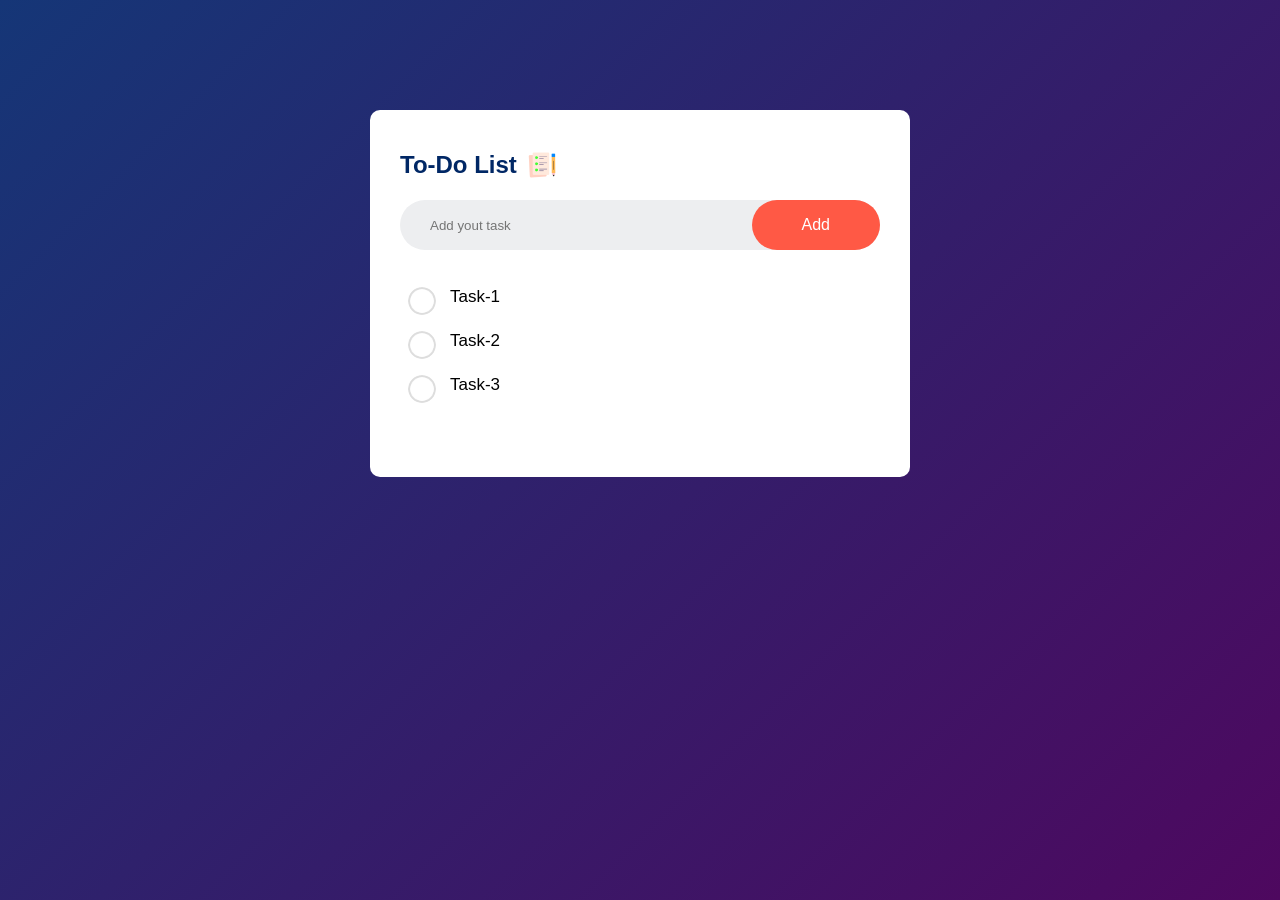
<file: index.html>
<!DOCTYPE html>
<html lang="en">
<head>
    <meta charset="UTF-8">
    <meta name="viewport" content="width=device-width, initial-scale=1.0">
    <title>TO_DO List App->Easy Tutorials</title>
    <link rel="stylesheet" href="style.css">
</head>
<body>
    <div class="container">
        <div class="todoapp">
            <h2>To-Do List<img src="icon.png" alt=""></h2>
            <div class="row">
                <input type="text" id="input-box" placeholder="Add yout task">
                <button>Add</button>
            </div>
            <ul id="list-container">
                <li class="checked">Task-1</li>
                <li>Task-2</li>
                <li>Task-3</li>
            </ul>
        </div>
    </div>
</body>
</html>
</file>
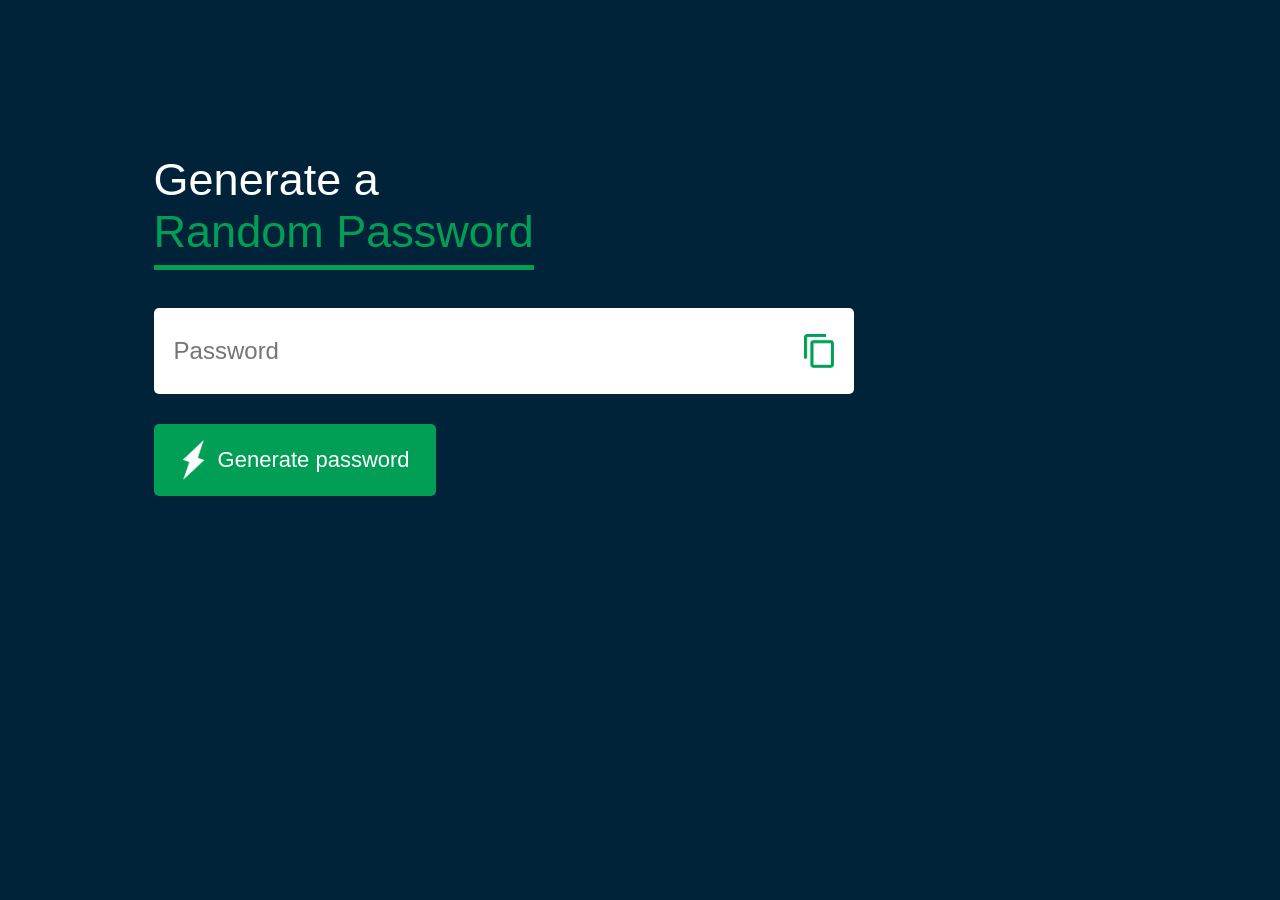
<file: PasswordGenerator/index.html>
<!DOCTYPE html>
<html lang="en">
<head>
    <meta charset="UTF-8">
    <meta name="viewport" content="width=device-width, initial-scale=1.0">
    <title>Random Password Generator</title>
    <link rel="stylesheet" href="style.css">
</head>
<body>
    <div class="container">
        <h1>Generate a <br><span>Random Password</span></h1>
        <div class="display">
            <input type="text" id="password" placeholder="Password">
            <img src="images/copy.png" alt="" onclick="copyPass()">
            
        </div>
        <button onclick="createPassword()"> <img src="images/generate.png" alt=""> Generate password</button>
    </div>
    <script>
        const passwordBox=document.getElementById("password");
        const length=12;

        const UpperCase="ABCDEFGHIJKLMNOPQRSTUVWXYZ";
        const LowerCase="abcdefghijklmnopqrstuvwxyz";
        const numbers="0123456789";
        const symbols="~!@#$%^&*()_+{}|:<>/?"

        const allChars = UpperCase+LowerCase+numbers+symbols;

        function createPassword(){
            let password="";
            password +=UpperCase[Math.floor(Math.random()*UpperCase.length)];
            password+=LowerCase[Math.floor(Math.random()* LowerCase.length)];
            password+=numbers[Math.floor(Math.random()*numbers.length)];
            password+=symbols[Math.floor(Math.random()*symbols.length)];

        while(length>password.length)
        {
            password+=allChars[Math.floor(Math.random()*allChars.length)];
        }
        passwordBox.value=password;
        }
        
        //copy function

        function copyPass(){
            passwordBox.select();
            document.execCommand("copy");

            // navigator.clipboard.writeText(passwordBox.value);

            // document.getElementById("copiedText").style.display="inline";

            // setTimeout(function(){
            //     document.getElementById("copiedText").style.display="none";
            // },2000);
            
        }
    </script>
</body>
</html>
</file>
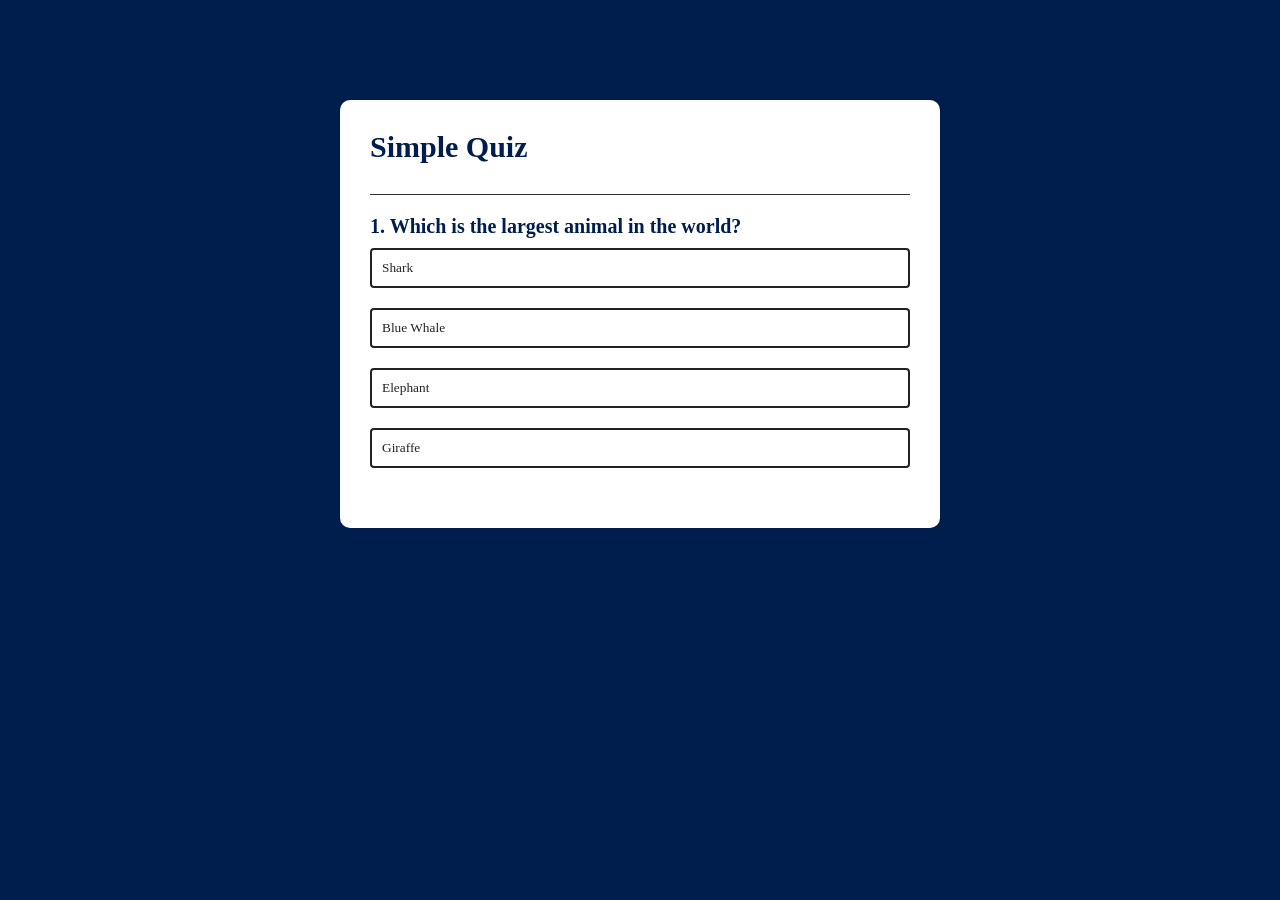
<file: QuizApp/index.html>
<!DOCTYPE html>
<html lang="en">
<head>
    <title>Quiz App => Easy Tutorial</title>
    <link rel="stylesheet" href="style.css">
</head>
<body>
    <div class="app">
        <h1>Simple Quiz</h1>
        <div class="quiz">
            <h2 id="question">Question goes here</h2>
            <div id="answer-buttons">
                <button class="btn">Answer 1</button>
                <button class="btn">Answer 2</button>
                <button class="btn">Answer 3</button>
                <button class="btn">Answer 4</button>
            </div>
            <button id="next-btn">NEXT</button>
        </div>
    </div>
    <script src="script.js"></script>
</body>
</html>
</file>
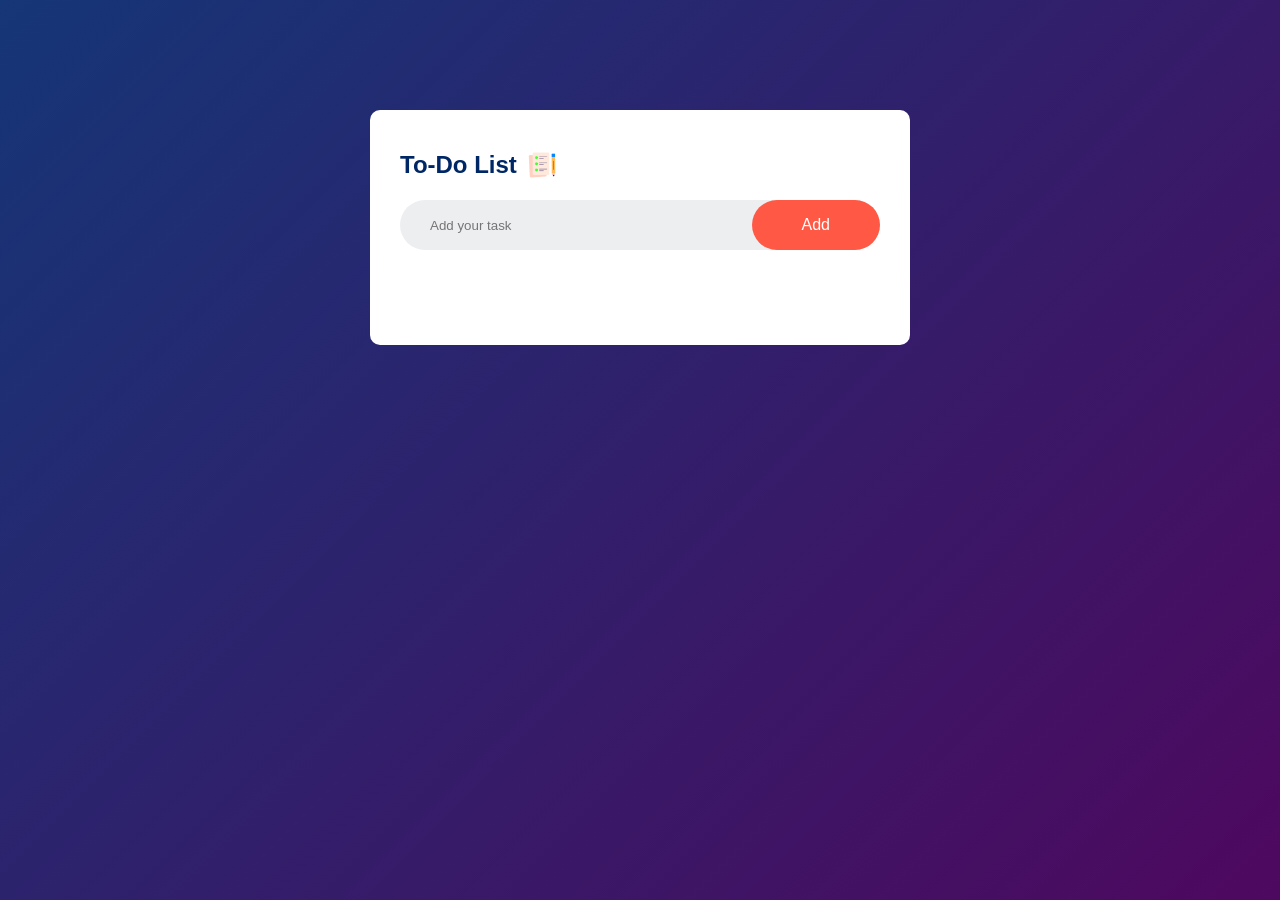
<file: TO-DO/index.html>
<!DOCTYPE html>
<html lang="en">
<head>
    <meta charset="UTF-8">
    <meta name="viewport" content="width=device-width, initial-scale=1.0">
    <title>TO_DO List App->Easy Tutorials</title>
    <link rel="stylesheet" href="style.css">
</head>
<body>
    <div class="container">
        <div class="todoapp">
            <h2>To-Do List<img src="icon.png" alt=""></h2>
            <div class="row">
                <input type="text" id="input-box" placeholder="Add your task">
                <button onclick="addTask()">Add</button>
            </div>
            <ul id="list-container">
                <!-- <li class="checked">Task-1</li>
                <li>Task-2</li>
                <li>Task-3</li> -->
            </ul>
        </div>
    </div>
</body>
<script src="script.js"></script>
</html>
</file>
<file: style.css>
*{
    margin:0;
    padding:0;
    font-family:'Poppins',sans-serif;
    box-sizing:border-box;
}
.container{
    width:100%;
    min-height:100vh;
    background:linear-gradient(135deg,#153677,#4e085f);
    padding:10px;
}
.todoapp{
    width:100%;
    max-width:540px;
    background:#fff;
    margin:100px auto 20px;  /*center align */
    padding:40px 30px 70px;
    border-radius: 10px;
}
.todoapp h2{
    color:#002765;
    display:flex;
    align-items: center;
    margin-bottom:20px;
}
.todoapp h2 img{
    width:30px;
    margin-left:10px;

}
.row{
    display:flex;
    align-items:center;
    justify-content:space-between;
    background: #edeef0;
    border-radius:30px;
    padding-left:20px;
    margin-bottom:25px;
}
input{
    flex:1;/*fullwidth*/
    border:none;
    outline:none;
    background:transparent;
    padding:10px;
}
button{
    border:none;
    outline:none;
    background:#ff5945;
    color:#fff;
    font-size:16px;
    cursor:pointer;
    padding:16px 50px;
    border-radius:40px
}
ul li{
    list-style:none;
    font-size:17px;
    padding:12px 8px 12px 50px;
    user-select:none;
    cursor:pointer;
    position:relative;
}
ul li::before{
    content: '';
    position:absolute;
    height:28px;
    width:28px;
    border-radius:50%;
    background-image:url(uncheck.png);
    background-size:cover;
    background-position:center;
    top:12px;
    left:8px;

}
</file>
<file: PasswordGenerator/style.css>
*{
    margin:0;
    padding:0;
    font-family:'Franklin Gothic Medium', 'Arial Narrow', Arial, sans-serif;
    box-sizing: border-box;
}
body{
    background: #002339;
    color:#fff;
}
.container{
    margin:12%;
    width:90%;
    max-width:700px;
}
.display{
    width:100%;
    margin-top:50px;
    margin-bottom:30px;
    background:#fff;
    color:#333;
    display:flex;
    align-items:center;
    justify-content:space-between;
    padding:26px 20px;
    border-radius:5px;
}
.container h1{
    font-weight:500;
    font-size:45px;
}
.container h1 span{
    color:#019f55;
    border-bottom:5px solid #019f55;
    padding-bottom:8px;
}
.display img{
    width:30px;
    cursor:pointer;
}
.display input{
    border:0;
    outline:0;
    font-size:24px;
}
.container button img{
    width:28px;
    margin-right:10px;
}
.container button {
    border:0;
    outline:0;
    background:#019f55;
    color:#fff;
    font-size:22px;
    font-weight:300;
    display:flex;
    align-items:center;
    justify-content:center;
    cursor:pointer;
    padding:16px 26px;
    border-radius:5px;

}
</file>
<file: QuizApp/style.css>
*{
    margin:0;
    padding:0;
    font-family:cursive;
    box-sizing: border-box;
}
body{
    background:#001e4d;
}
.app{
    background:#fff;
    width:90%;
    max-width:600px;
    margin:100px auto 0;
    border-radius: 10px;
    padding:30px;
}
.app h1{
    font-size:30px;
    color:#001e4d;
    font-weight:600;
    border-bottom:1px solid #333;
    padding-bottom: 30px;
}
.quiz{
    padding:20px 0;
}
.quiz h2{
    font-size:20px;
    color:#001e4d;
    font-weight: 600;
}
.btn{
    background:#fff;
    color:#222;
    font-weight:500;
    width:100%;
    border:2px solid #222;
    padding:10px;
    margin:10px 0;
    text-align:left;
    border-radius:4px;
    cursor:pointer;
    transition:all 0.3s ;
}
.btn:hover:not([disabled]){
    background-color: rgb(247, 199, 207);
    color:#7347b5;
}
.btn:disabled{
    cursor:no-drop;
}
#next-btn{
    background-color: #001e4d;
    color:#fff;
    font-weight:500;
    width:150px;
    border:0;
    padding:10px;
    margin:20px auto 0;
    border-radius:4px;
    cursor:pointer;
    display:none;
}

.correct{
    background-color:greenyellow;
}
.incorrect{
    background-color: rgb(209, 39, 39);
}
</file>
<file: TO-DO/style.css>
*{
    margin:0;
    padding:0;
    font-family:'Poppins',sans-serif;
    box-sizing:border-box;
}
.container{
    width:100%;
    min-height:100vh;
    background:linear-gradient(135deg,#153677,#4e085f);
    padding:10px;
}
.todoapp{
    width:100%;
    max-width:540px;
    background:#fff;
    margin:100px auto 20px;  /*center align */
    padding:40px 30px 70px;
    border-radius: 10px;
}
.todoapp h2{
    color:#002765;
    display:flex;
    align-items: center;
    margin-bottom:20px;
}
.todoapp h2 img{
    width:30px;
    margin-left:10px;

}
.row{
    display:flex;
    align-items:center;
    justify-content:space-between;
    background: #edeef0;
    border-radius:30px;
    padding-left:20px;
    margin-bottom:25px;
}
input{
    flex:1;/*fullwidth*/
    border:none;
    outline:none;
    background:transparent;
    padding:10px;
}
button{
    border:none;
    outline:none;
    background:#ff5945;
    color:#fff;
    font-size:16px;
    cursor:pointer;
    padding:16px 50px;
    border-radius:40px
}
ul li{
    list-style:none;
    font-size:17px;
    padding:12px 8px 12px 50px;
    user-select:none;
    cursor:pointer;
    position:relative;
}
ul li::before{
    content: '';
    position:absolute;
    height:28px;
    width:28px;
    border-radius:50%;
    background-image:url(uncheck.png);
    background-size:cover;
    background-position:center;
    top:12px;
    left:8px;
}
ul li.checked{
    color:#555;
    text-decoration: line-through;
}
ul li.checked::before{
    background-image:url(check.png);
}
ul li span{
    position:absolute;
    right:0;
    top:5px;
    width:40px;
    height:40px;
    font-size:22px;
    color:#555;
    line-height:40px;
    text-align:center;
    border-radius: 20px;
}
ul li span:hover{
    background-color: #edeef0;
}
</file>
